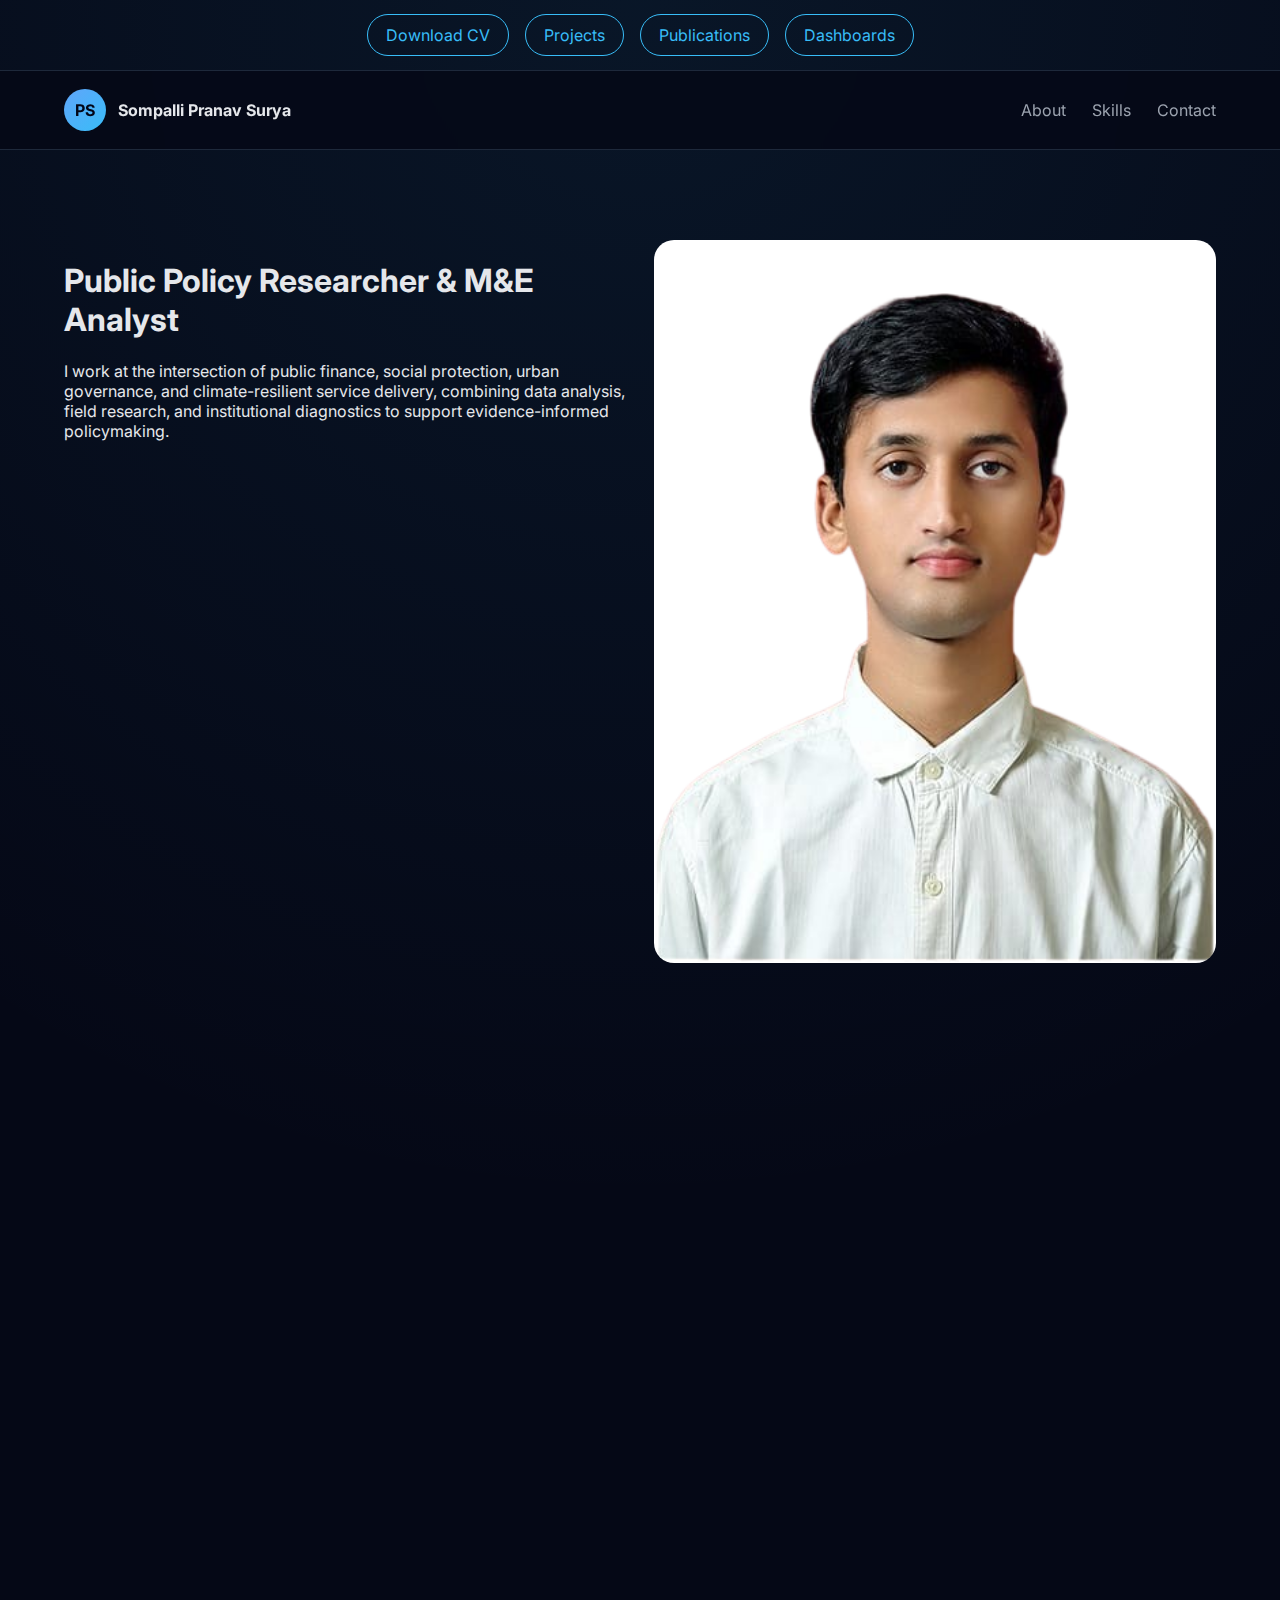
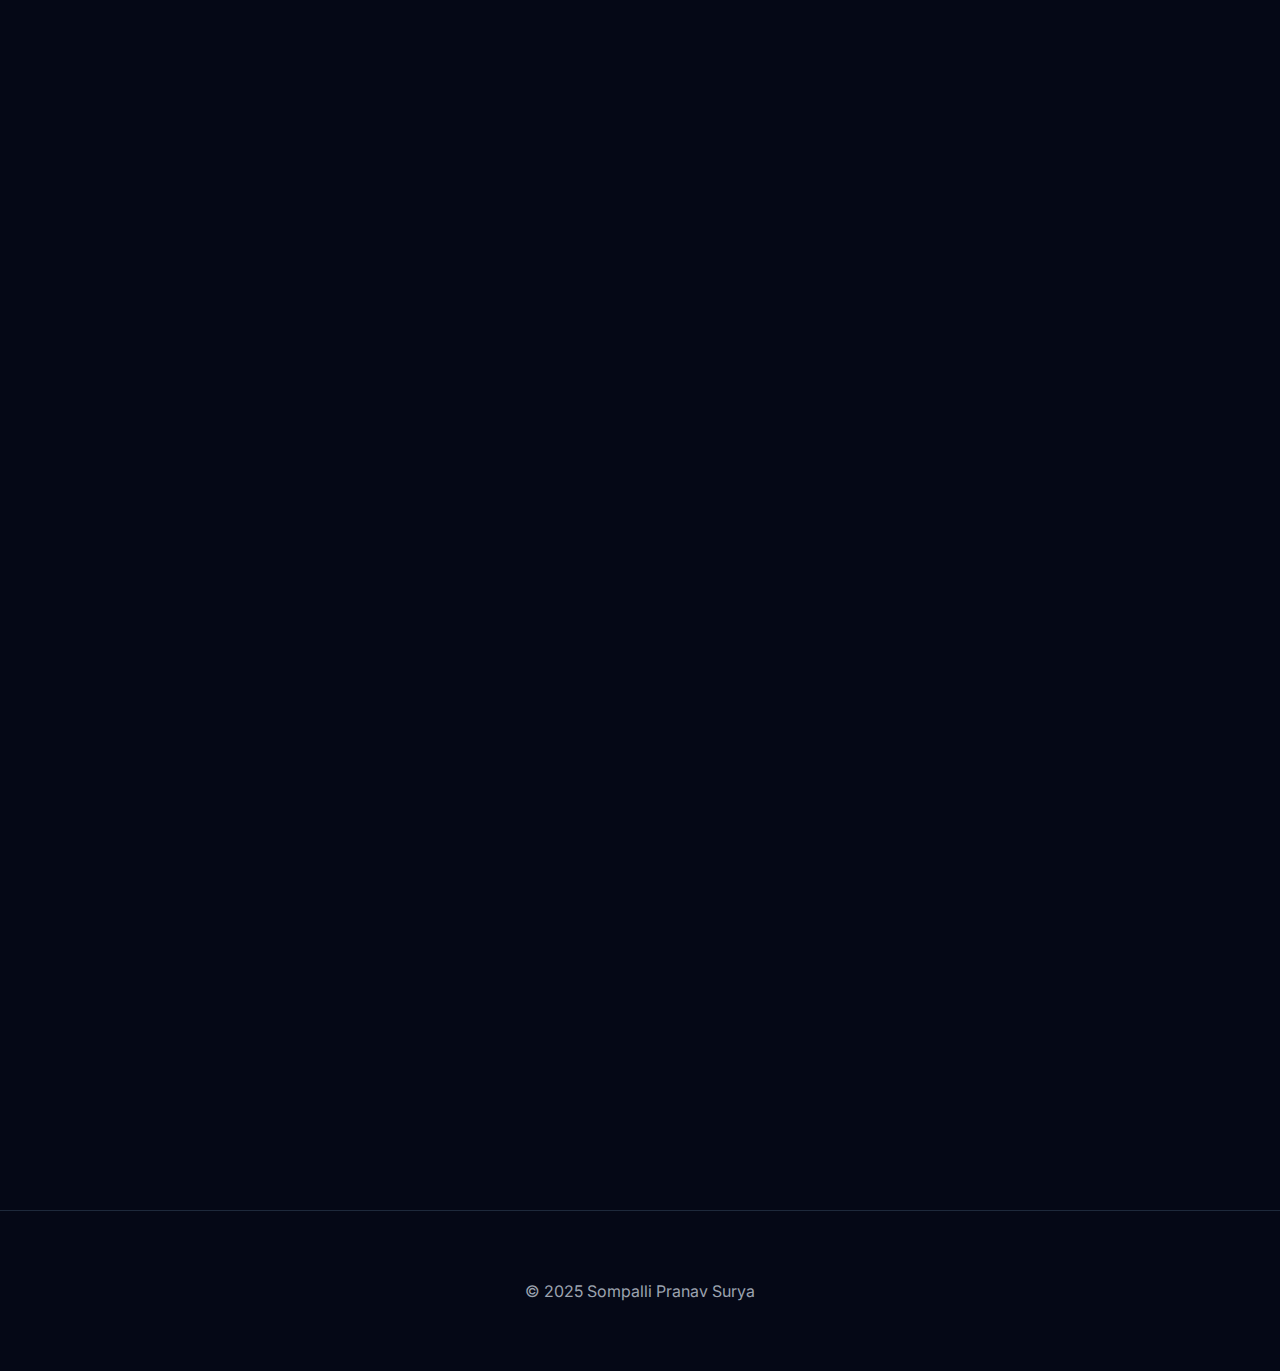
<file: index.html>
<!DOCTYPE html>
<html>
<head>
<meta charset="UTF-8">
<title>Pranav Surya | Public Policy & Research</title>
<link href="https://fonts.googleapis.com/css2?family=Inter:wght@400;600;700&display=swap" rel="stylesheet">
<link rel="stylesheet" href="css/style.css">
</head>

<body>

<div class="top-actions">
<a href="assets/Pranav_Surya_Resume.pdf" target="_blank">Download CV</a>
<a href="projects.html">Projects</a>
<a href="publications.html">Publications</a>
<a href="dashboards.html">Dashboards</a>
</div>

<nav>
<div class="nav-inner">
<div class="brand">
<div class="logo">PS</div>
<strong>Sompalli Pranav Surya</strong>
</div>
<div class="nav-links">
<a href="#about">About</a>
<a href="#skills">Skills</a>
<a href="#contact">Contact</a>
</div>
</div>
</nav>

<!-- HERO -->
<section class="section reveal grid">
<div>
<h1>Public Policy Researcher & M&E Analyst</h1>
<p>
I work at the intersection of public finance, social protection,
urban governance, and climate-resilient service delivery, combining
data analysis, field research, and institutional diagnostics to support
evidence-informed policymaking.
</p>
</div>
<div>
<img src="assets/PranavSurya.png" style="width:100%;border-radius:20px">
</div>
</section>

<!-- ABOUT ME -->
<section id="about" class="section reveal">
<div class="card">
<h2>About Me</h2>

<p>
I am a public policy researcher with training in economics and applied policy analysis.
My academic background includes a Master’s in Public Policy from IIT Tirupati and a
Bachelor’s in Economics (Honours) from Sri Sathya Sai Institute of Higher Learning,
Prasanthi Nilayam.
</p>

<p>
My interests focus on how public institutions design, finance, and implement programs
that shape economic security, service delivery, and welfare outcomes. I am particularly
interested in social protection systems, municipal finance, and the use of data and
evaluation frameworks to improve policy effectiveness.
</p>

<p>
I have hands-on research experience through my internship at the Institute for Social
and Economic Change (ISEC), Bengaluru, where I contributed to large-scale climate advisory
programs, policy reports, and monitoring frameworks impacting millions of beneficiaries.
</p>
</div>
</section>

<!-- SKILLS -->
<section id="skills" class="section reveal">
<h2>Skills</h2>
<div class="grid">
<div class="card">
<strong>Policy & Research</strong><br>
Public Finance · Program Evaluation · Monitoring & Evaluation · Policy Analysis
</div>
<div class="card">
<strong>Data & Tools</strong><br>
Stata · R · Python · Power BI · Survey Design
</div>
<div class="card">
<strong>Professional</strong><br>
Policy Writing · Field Research · Stakeholder Engagement
</div>
</div>
</section>

 <!-- LEADERSHIP -->
<section class="section reveal">
<h2>Leadership & Positions of Responsibility</h2>

<div class="grid">
<div class="card">
<h3>Placement Representative — MPP Program, IIT Tirupati</h3>
<p>
Serving as the Placement Representative for the Master’s in Public Policy program,
coordinating between students, faculty, and prospective employers. Responsibilities
include employer outreach, organizing recruitment processes, and supporting career
preparation initiatives for the cohort.
</p>
</div>

<div class="card">
<h3>Student Engagement & Policy Initiatives</h3>
<p>
Actively involved in student-led policy discussions, peer learning groups, and
academic forums focused on public policy, economics, and governance issues.
Contributed to organizing discussions and knowledge-sharing sessions.
</p>
</div>
</div>
</section>

<!-- AWARDS & ACTIVITIES -->
<section class="section reveal">
<h2>Awards & Activities</h2>

<div class="grid">
<div class="card">
<h3>Sports & Physical Activities</h3>
<p>
State-level participation in Yoga, demonstrating discipline, consistency,
and commitment to physical and mental well-being. Regular engagement in
sports and fitness activities alongside academic responsibilities.
</p>
</div>

<div class="card">
<h3>Academic & Co-curricular Engagement</h3>
<p>
Active participation in debates, quizzes, and policy discussions that enhance
analytical thinking, public speaking, and critical reasoning skills. Regular
engagement in academic enrichment activities beyond coursework.
</p>
</div>
</div>
</section>
 
<!-- CONTACT -->
<section id="contact" class="section reveal">
<div class="card">
<h2>Reach Out to Me</h2>

<p>
For research collaboration, policy discussions, or professional opportunities,
feel free to get in touch through any of the channels below.
</p>

<div class="contact-links">

<div class="contact-item">
<!-- Email icon -->
<svg fill="none" viewBox="0 0 24 24" stroke-width="1.5">
<path stroke-linecap="round" stroke-linejoin="round"
d="M21.75 7.5v9a2.25 2.25 0 01-2.25 2.25h-15A2.25 2.25 0 012.25 16.5v-9m19.5 0A2.25 2.25 0 0019.5 5.25h-15A2.25 2.25 0 002.25 7.5m19.5 0l-9.75 6.75L2.25 7.5"/>
</svg>
<a href="mailto:s.pranavsurya@gmail.com">s.pranavsurya@gmail.com</a>
</div>

<div class="contact-item">
<!-- Phone icon -->
<svg fill="none" viewBox="0 0 24 24" stroke-width="1.5">
<path stroke-linecap="round" stroke-linejoin="round"
d="M2.25 6.75c0 8.284 6.716 15 15 15h1.5a2.25 2.25 0 002.25-2.25v-1.372a1.125 1.125 0 00-.852-1.091l-4.423-1.106a1.125 1.125 0 00-1.173.417l-.97 1.293a1.125 1.125 0 01-1.21.38A12.035 12.035 0 015.47 9.102a1.125 1.125 0 01.38-1.21l1.293-.97a1.125 1.125 0 00.417-1.173L6.454 1.326A1.125 1.125 0 005.363.474H3.99A2.25 2.25 0 002.25 2.724v4.026z"/>
</svg>
<a href="tel:+918125855055">+91 81258 55055</a>
</div>

<div class="contact-item">
<!-- LinkedIn icon -->
<svg fill="none" viewBox="0 0 24 24" stroke-width="1.5">
<path stroke-linecap="round" stroke-linejoin="round"
d="M16.5 8.25V6a3 3 0 00-6 0v2.25M3.75 9h16.5v11.25A2.25 2.25 0 0118 22.5H6A2.25 2.25 0 013.75 20.25V9z"/>
</svg>
<a href="https://www.linkedin.com/in/pranav-surya-s/" target="_blank">
LinkedIn Profile
</a>
</div>

<div class="contact-item">
<!-- GitHub icon -->
<svg fill="none" viewBox="0 0 24 24" stroke-width="1.5">
<path stroke-linecap="round" stroke-linejoin="round"
d="M12 1.5C6.201 1.5 1.5 6.201 1.5 12c0 4.635 3.004 8.563 7.174 9.948.524.097.726-.227.726-.507 0-.251-.01-1.083-.015-1.963-2.918.635-3.534-1.406-3.534-1.406-.477-1.212-1.164-1.534-1.164-1.534-.952-.651.072-.638.072-.638 1.052.074 1.605 1.081 1.605 1.081.935 1.602 2.453 1.14 3.05.872.095-.677.366-1.14.665-1.402-2.33-.265-4.78-1.165-4.78-5.186 0-1.146.41-2.084 1.08-2.818-.108-.265-.468-1.332.104-2.777 0 0 .883-.283 2.892 1.078a10.03 10.03 0 015.264 0c2.01-1.361 2.892-1.078 2.892-1.078.572 1.445.212 2.512.104 2.777.672.734 1.08 1.672 1.08 2.818 0 4.03-2.454 4.918-4.79 5.178.377.326.712.969.712 1.953 0 1.41-.012 2.547-.012 2.895 0 .283.2.61.732.506C19.498 20.56 22.5 16.635 22.5 12c0-5.799-4.701-10.5-10.5-10.5z"/>
</svg>
<a href="https://github.com/PranavSurya99" target="_blank">
GitHub Profile
</a>
</div>

</div>
</div>
</section>

<footer>
© 2025 Sompalli Pranav Surya
</footer>

<script src="js/main.js"></script>
</body>
</html>
</file>
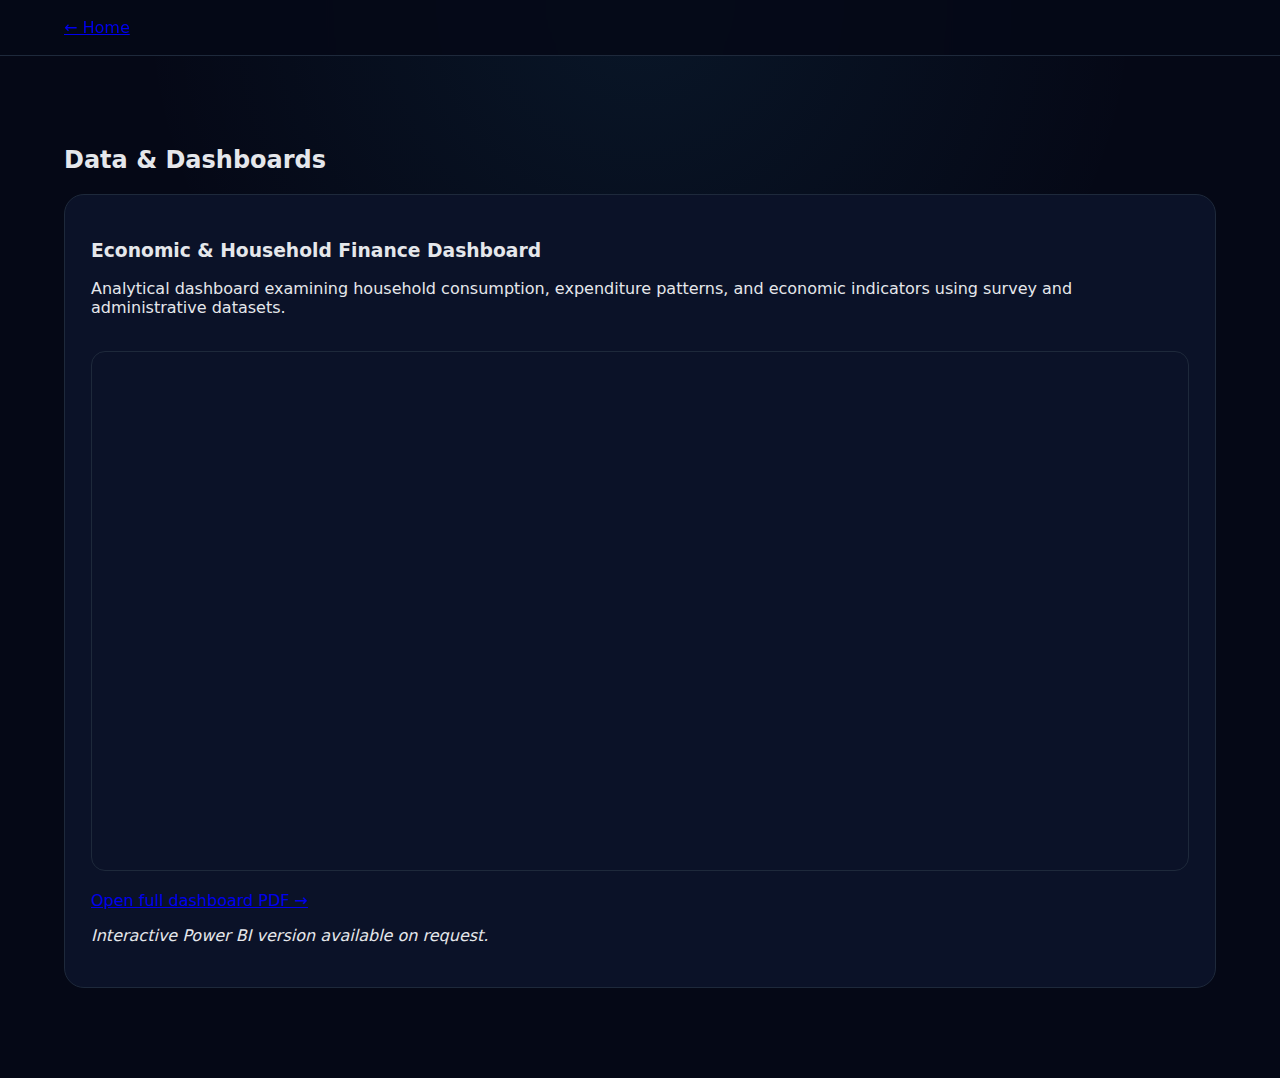
<file: dashboards.html>
<!DOCTYPE html>
<html>
<head>
<meta charset="UTF-8">
<title>Dashboards</title>
<link rel="stylesheet" href="css/style.css">
</head>
<body>

<nav>
<div class="nav-inner">
<a href="index.html">← Home</a>
</div>
</nav>

<section class="section reveal">
<h2>Data & Dashboards</h2>

<div class="card">
<h3>Economic & Household Finance Dashboard</h3>

<p>
Analytical dashboard examining household consumption, expenditure patterns,
and economic indicators using survey and administrative datasets.
</p>

<iframe
src="assets/Economic_Dashboard.pdf"
class="pdf-frame">
</iframe>

<p>
<a href="assets/Economic_Dashboard.pdf" target="_blank">
Open full dashboard PDF →
</a>
</p>

<p><em>Interactive Power BI version available on request.</em></p>
</div>
</section>

<script src="js/main.js"></script>
</body>
</html>
</file>
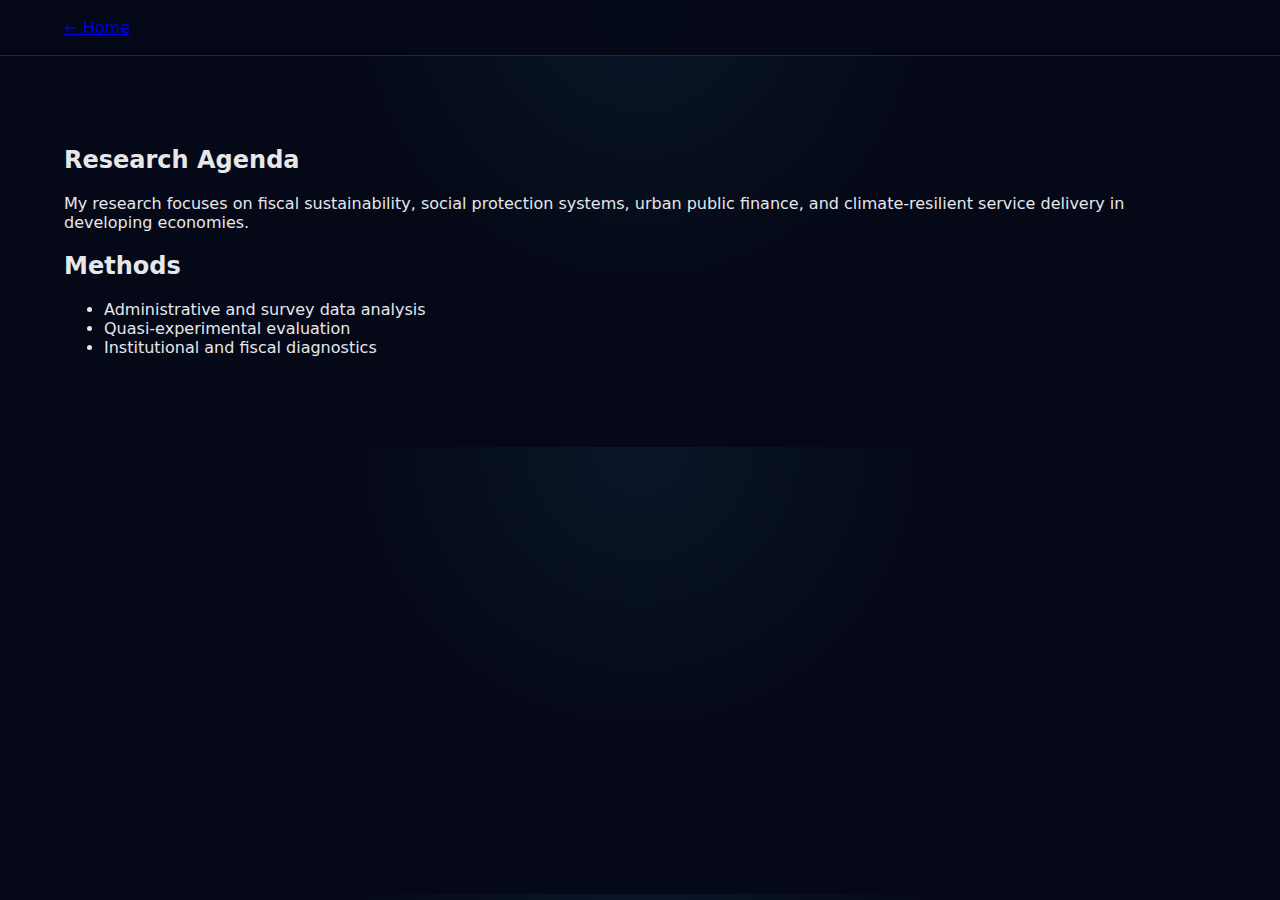
<file: phd.html>
<!DOCTYPE html>
<html>
<head>
<meta charset="UTF-8">
<title>PhD / World Bank Profile</title>
<link rel="stylesheet" href="css/style.css">
</head>
<body>

<nav>
<div class="nav-inner">
<a href="index.html">← Home</a>
</div>
</nav>

<section class="section reveal">
<h2>Research Agenda</h2>
<p>
My research focuses on fiscal sustainability, social protection systems,
urban public finance, and climate-resilient service delivery in developing economies.
</p>

<h2>Methods</h2>
<ul>
<li>Administrative and survey data analysis</li>
<li>Quasi-experimental evaluation</li>
<li>Institutional and fiscal diagnostics</li>
</ul>
</section>

<script src="js/main.js"></script>
</body>
</html>
</file>
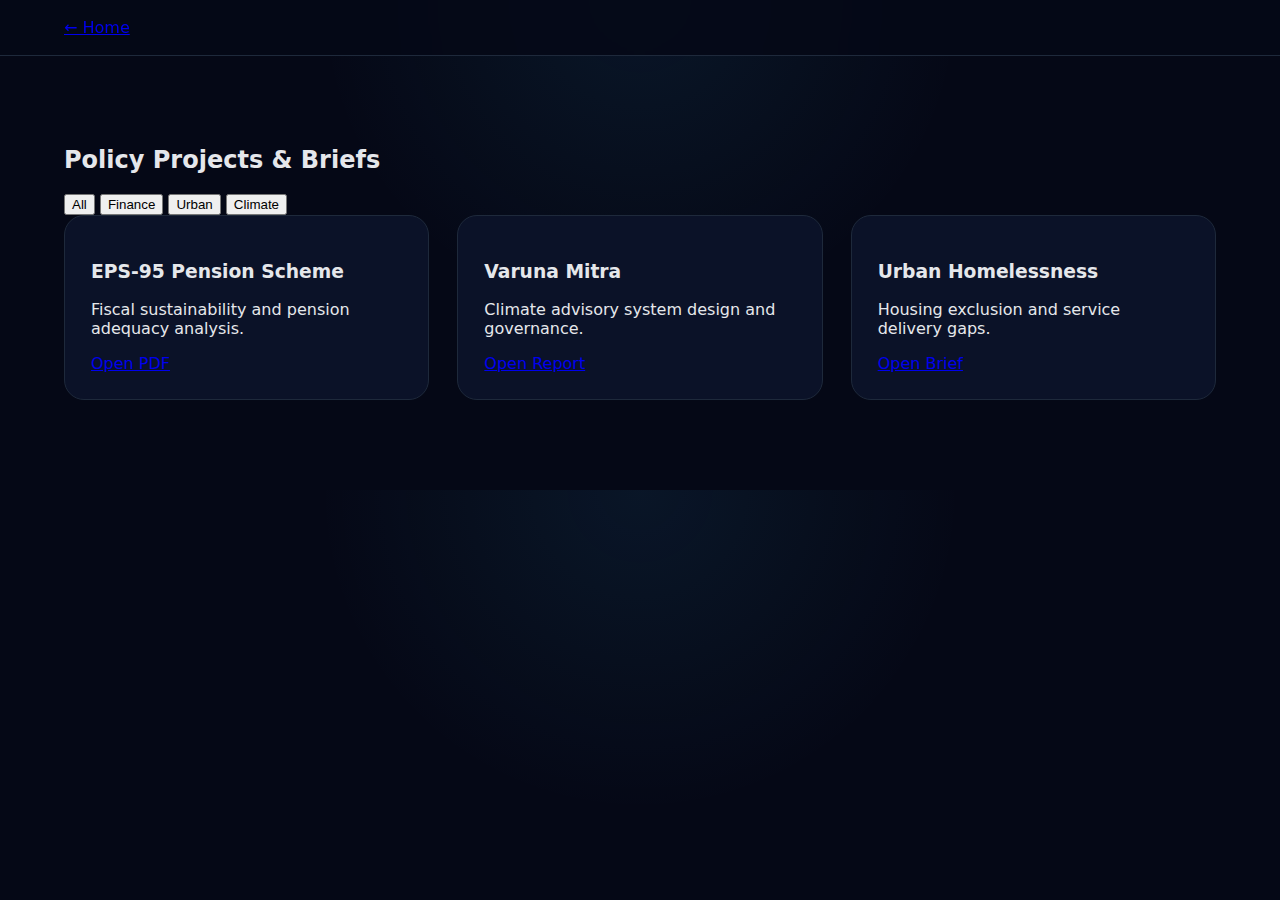
<file: projects.html>
<!DOCTYPE html>
<html>
<head>
<meta charset="UTF-8">
<title>Projects</title>
<link rel="stylesheet" href="css/style.css">
</head>
<body>

<nav>
<div class="nav-inner">
<a href="index.html">← Home</a>
</div>
</nav>

<section class="section">
<h2>Policy Projects & Briefs</h2>

<button onclick="filterProjects('all')">All</button>
<button onclick="filterProjects('finance')">Finance</button>
<button onclick="filterProjects('urban')">Urban</button>
<button onclick="filterProjects('climate')">Climate</button>

<div class="grid">
<div class="card project finance reveal">
<h3>EPS-95 Pension Scheme</h3>
<p>Fiscal sustainability and pension adequacy analysis.</p>
<a href="assets/EPFO_EPS95_Policy_Brief.pdf">Open PDF</a>
</div>

<div class="card project climate reveal">
<h3>Varuna Mitra</h3>
<p>Climate advisory system design and governance.</p>
<a href="assets/Varuna_Mitra_Report.pdf">Open Report</a>
</div>

<div class="card project urban reveal">
<h3>Urban Homelessness</h3>
<p>Housing exclusion and service delivery gaps.</p>
<a href="assets/Homelessness_Policy_Brief.pdf">Open Brief</a>
</div>
</div>
</section>

<script src="js/main.js"></script>
</body>
</html>
</file>
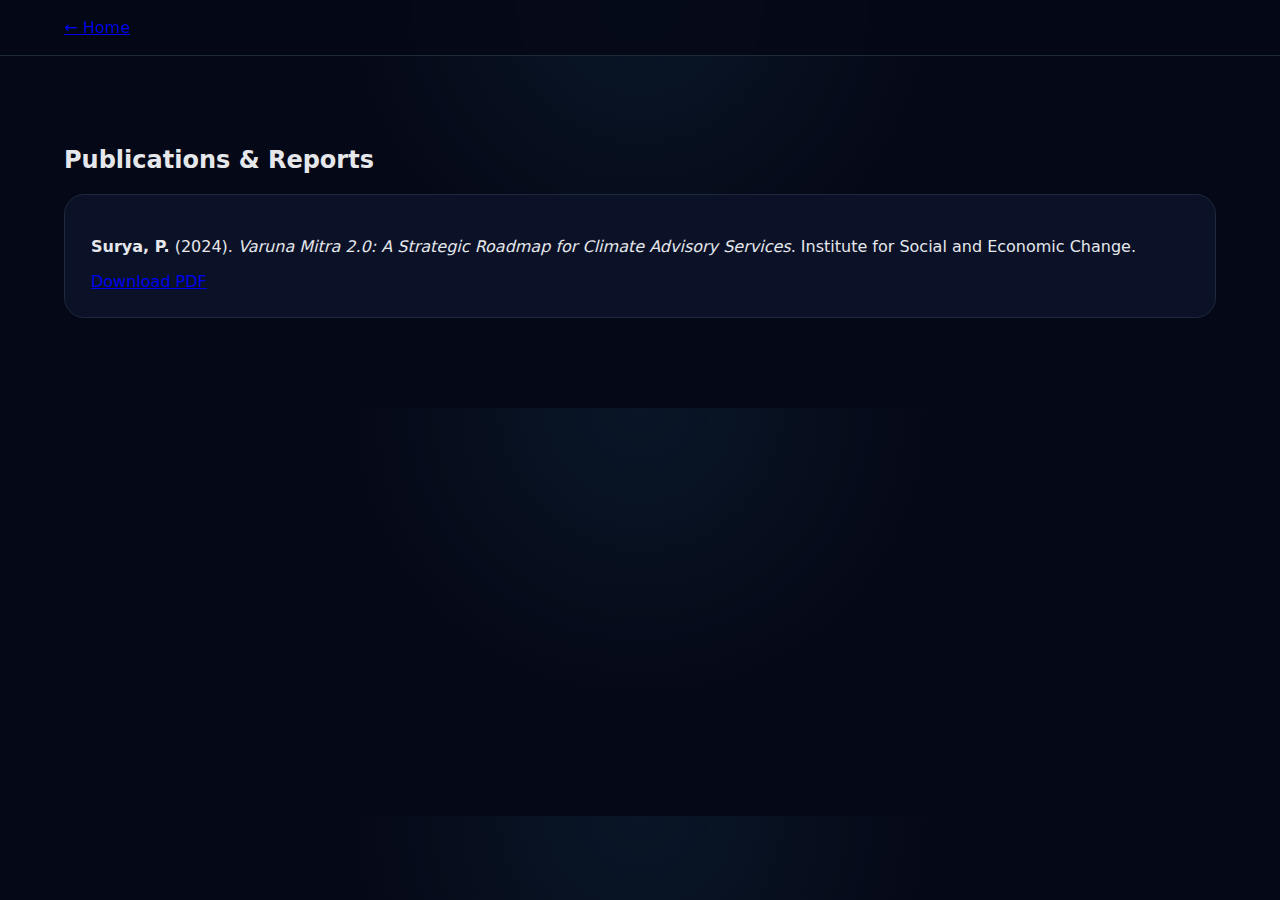
<file: publications.html>
<!DOCTYPE html>
<html>
<head>
<meta charset="UTF-8">
<title>Publications</title>
<link rel="stylesheet" href="css/style.css">
</head>
<body>

<nav>
<div class="nav-inner">
<a href="index.html">← Home</a>
</div>
</nav>

<section class="section reveal">
<h2>Publications & Reports</h2>

<div class="card">
<p>
<strong>Surya, P.</strong> (2024). 
<em>Varuna Mitra 2.0: A Strategic Roadmap for Climate Advisory Services</em>.
Institute for Social and Economic Change.
</p>

<a href="assets/Varuna_Mitra_Report.pdf">Download PDF</a>
</div>
</section>

<script src="js/main.js"></script>
</body>
</html>
</file>
<file: css/style.css>
:root{
--bg:#050816;
--panel:#0b1228;
--border:#1e293b;
--text:#e5e7eb;
--muted:#9ca3af;
--accent:#38bdf8;
--glow:rgba(56,189,248,.6);
}

*{box-sizing:border-box}
html{scroll-behavior:smooth}

body{
margin:0;
font-family:Inter,system-ui;
background:radial-gradient(circle at top, rgba(56,189,248,.08), transparent 40%),var(--bg);
color:var(--text);
}

/* TOP ACTION BAR */
.top-actions{
display:flex;
justify-content:center;
gap:16px;
padding:14px;
border-bottom:1px solid var(--border);
}

.top-actions a{
padding:10px 18px;
border-radius:999px;
border:1px solid var(--accent);
color:var(--accent);
text-decoration:none;
transition:.3s;
}

.top-actions a:hover{
box-shadow:0 0 18px var(--glow);
background:rgba(56,189,248,.1);
}

/* NAVIGATION */
nav{
position:sticky;
top:0;
z-index:50;
background:rgba(5,8,22,.85);
backdrop-filter:blur(12px);
border-bottom:1px solid var(--border);
}

.nav-inner{
max-width:1200px;
margin:auto;
padding:18px 24px;
display:flex;
justify-content:space-between;
align-items:center;
}

.brand{
display:flex;
gap:12px;
align-items:center;
}

.logo{
width:42px;height:42px;
border-radius:50%;
background:linear-gradient(135deg,#60a5fa,#38bdf8);
display:flex;
align-items:center;
justify-content:center;
font-weight:700;
color:#020617;
}

.nav-links a{
margin-left:22px;
color:var(--muted);
text-decoration:none;
}

.nav-links a:hover{color:var(--accent)}

.section{
max-width:1200px;
margin:90px auto;
padding:0 24px;
}

.grid{
display:grid;
grid-template-columns:repeat(auto-fit,minmax(280px,1fr));
gap:28px;
}

.card{
background:var(--panel);
border:1px solid var(--border);
border-radius:20px;
padding:26px;
transition:.4s ease;
}

.card:hover{
transform:translateY(-8px);
box-shadow:0 30px 70px rgba(56,189,248,.18);
}

/* SCROLL ANIMATION */
.reveal{
opacity:0;
transform:translateY(30px);
transition:.8s ease;
}

.reveal.show{
opacity:1;
transform:none;
}

/* PDF PREVIEW */
.pdf-frame{
width:100%;
height:520px;
border-radius:14px;
border:1px solid var(--border);
margin-top:18px;
}

footer{
text-align:center;
padding:70px 20px;
color:var(--muted);
border-top:1px solid var(--border);
margin-top:100px;
}
/* BUTTONS */
.btn{
display:inline-block;
padding:10px 16px;
border-radius:10px;
border:1px solid var(--accent);
color:var(--accent);
text-decoration:none;
font-size:14px;
margin-top:10px;
transition:.3s;
}

.btn:hover{
background:rgba(56,189,248,.1);
box-shadow:0 0 12px var(--glow);
}

/* TAGS */
.tag{
display:inline-block;
padding:4px 10px;
border-radius:999px;
background:#020617;
border:1px solid var(--border);
color:var(--muted);
font-size:12px;
margin-bottom:10px;
}
.contact-links{
display:flex;
flex-direction:column;
gap:14px;
margin-top:14px;
}

.contact-item{
display:flex;
align-items:center;
gap:12px;
font-size:15px;
}

.contact-item svg{
width:20px;
height:20px;
stroke:var(--accent);
}

.contact-item a{
color:var(--text);
text-decoration:none;
}

.contact-item a:hover{
color:var(--accent);
}
</file>
